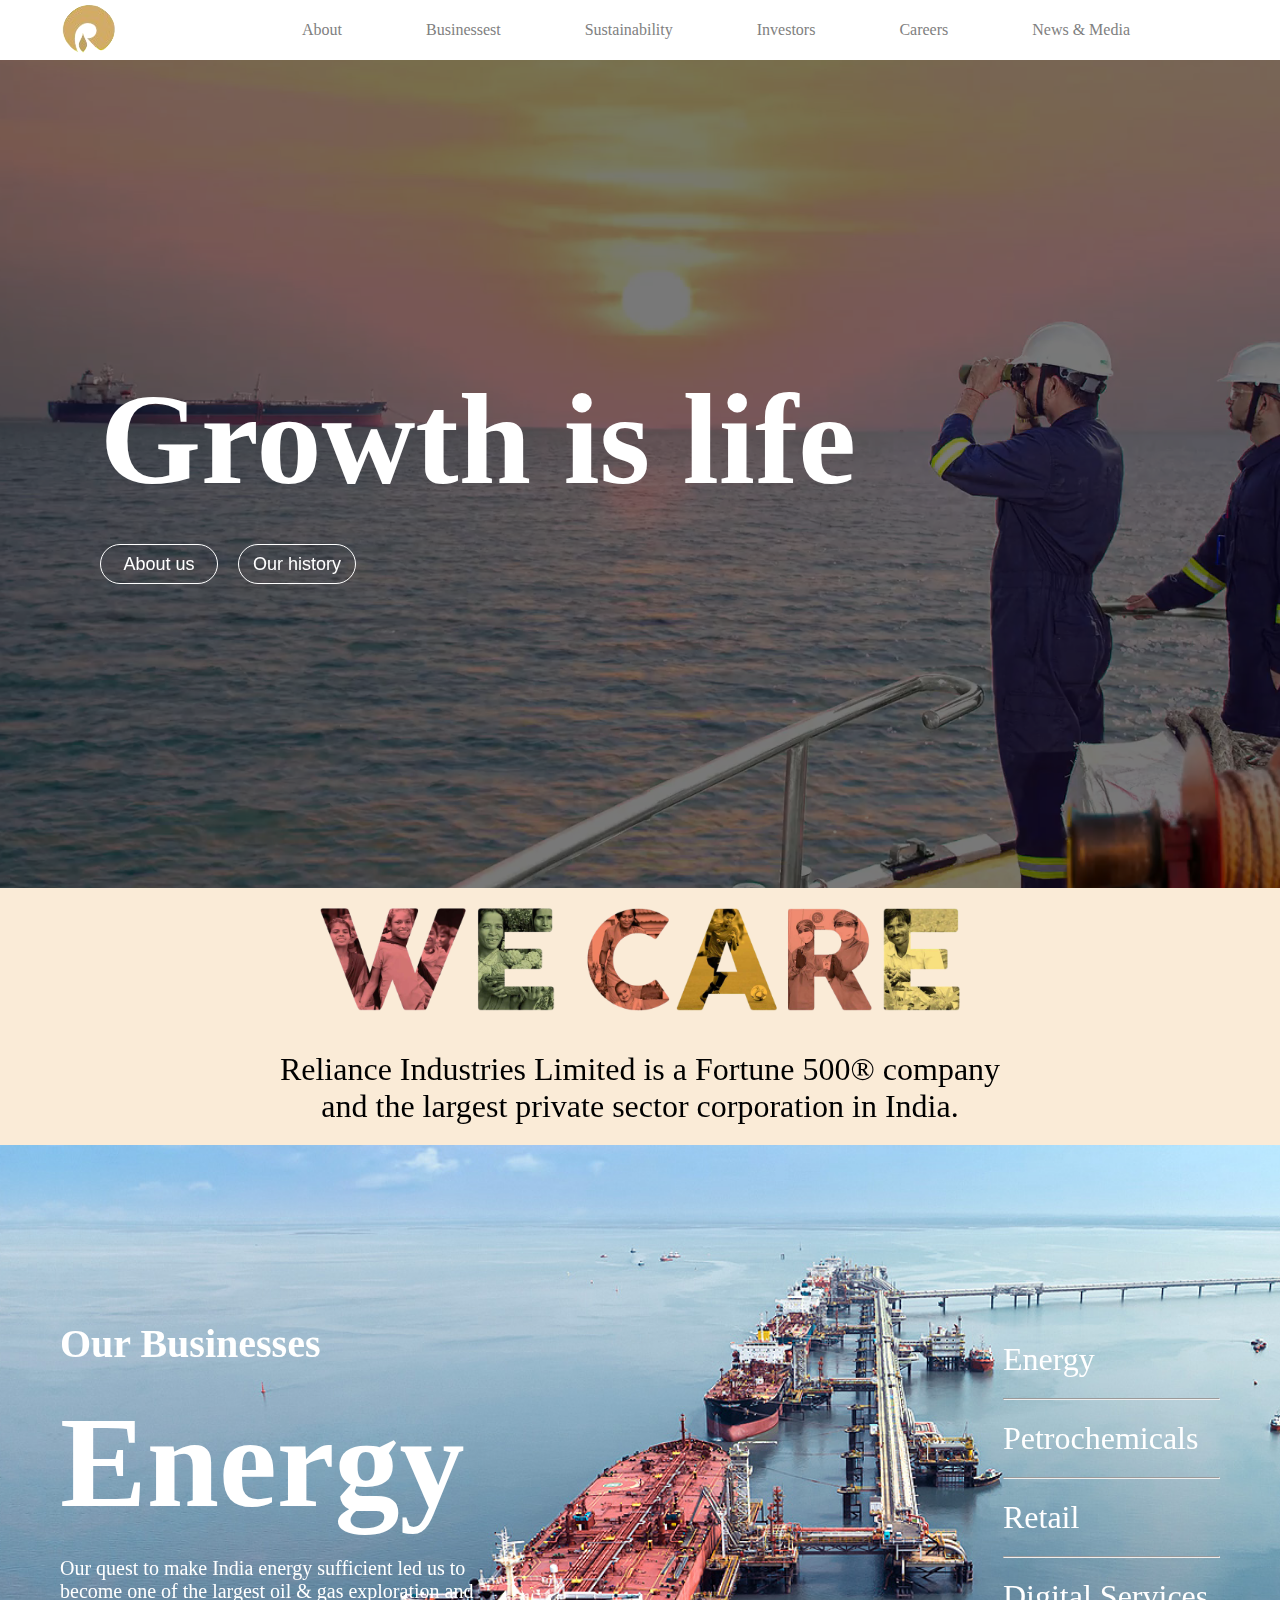
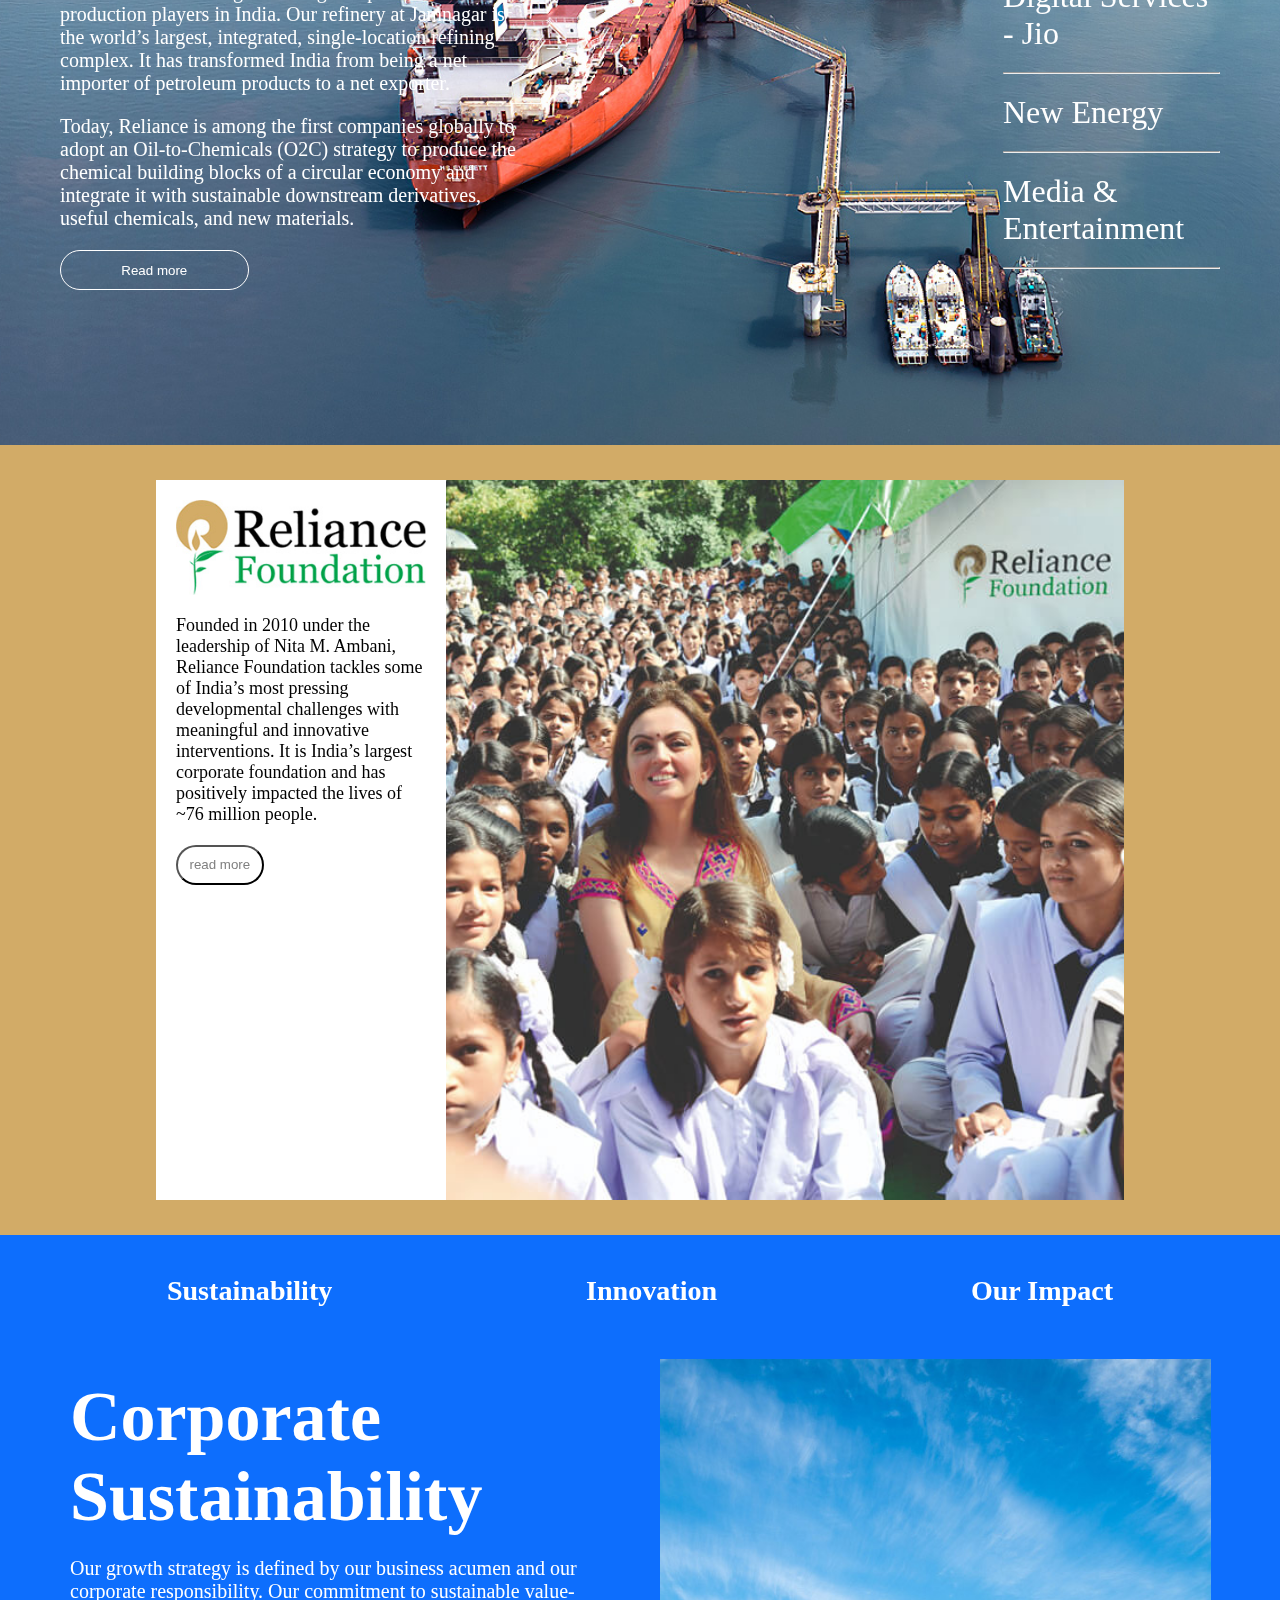
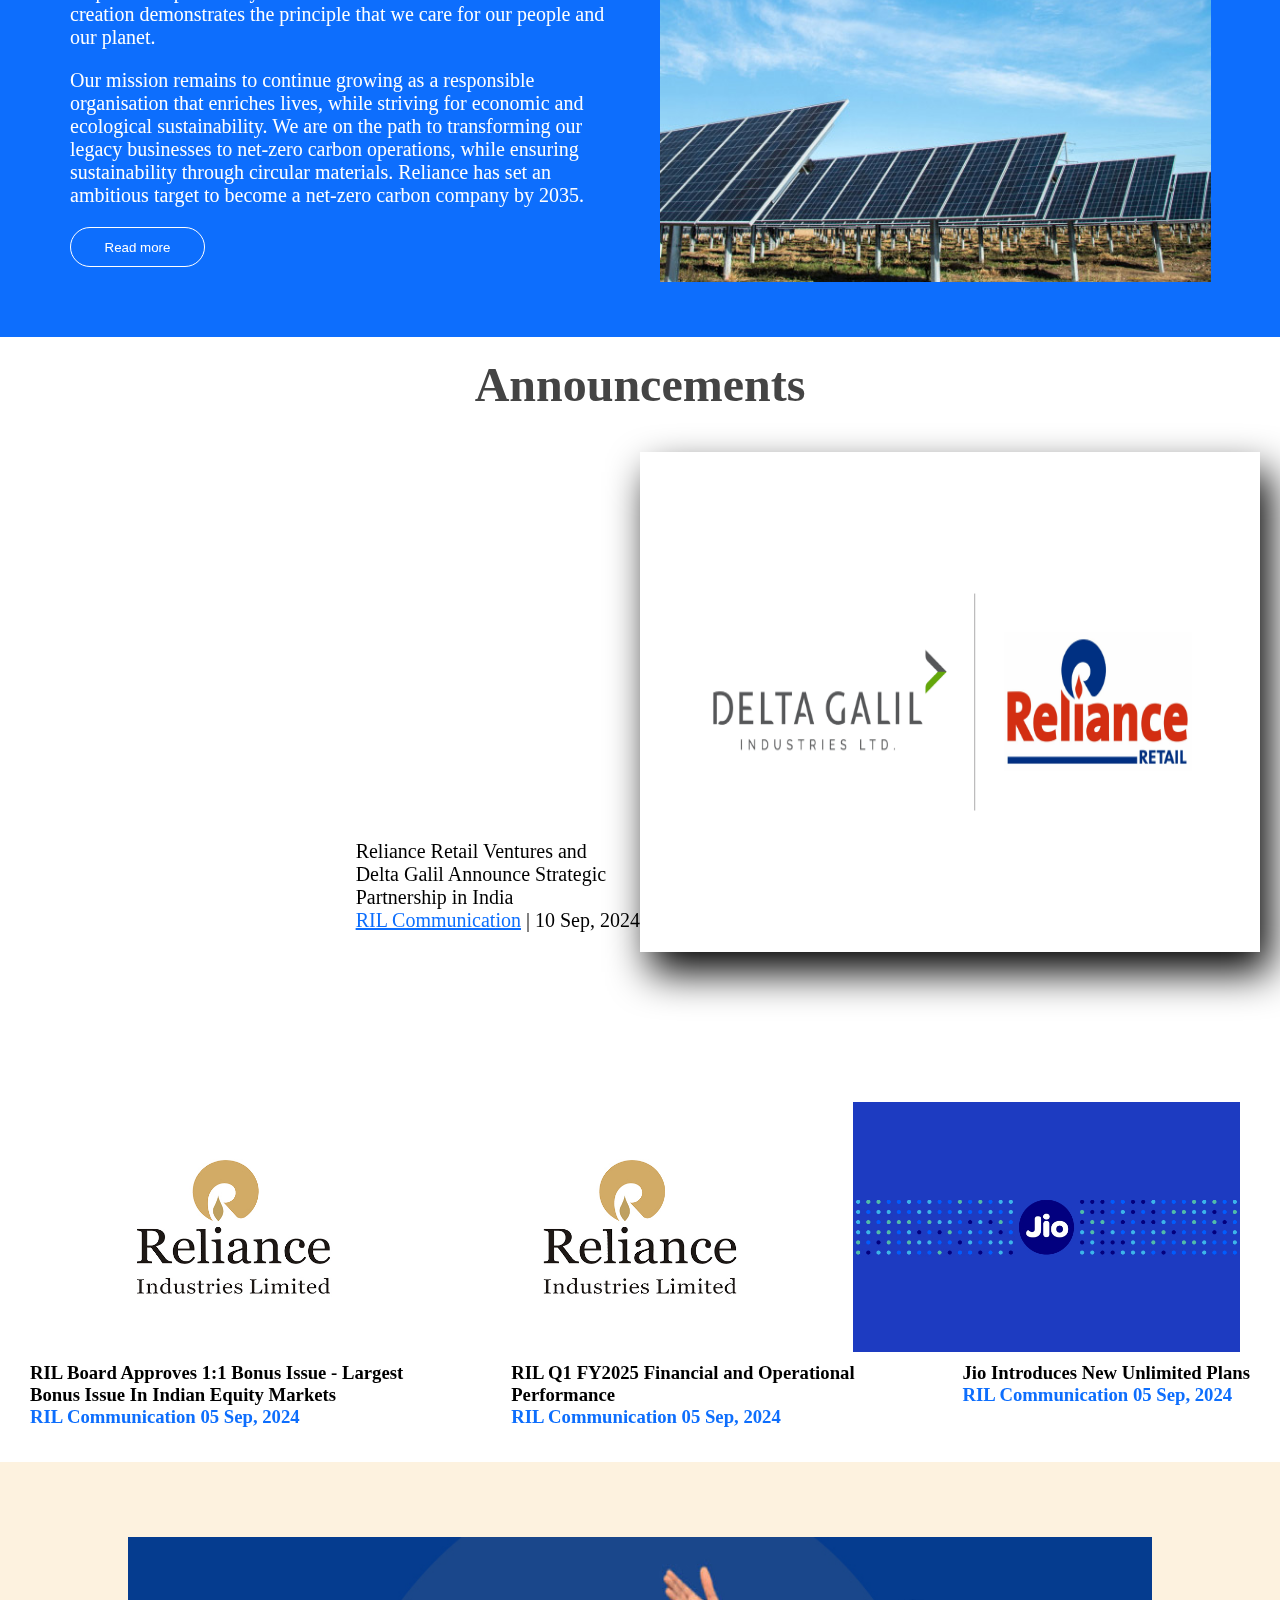
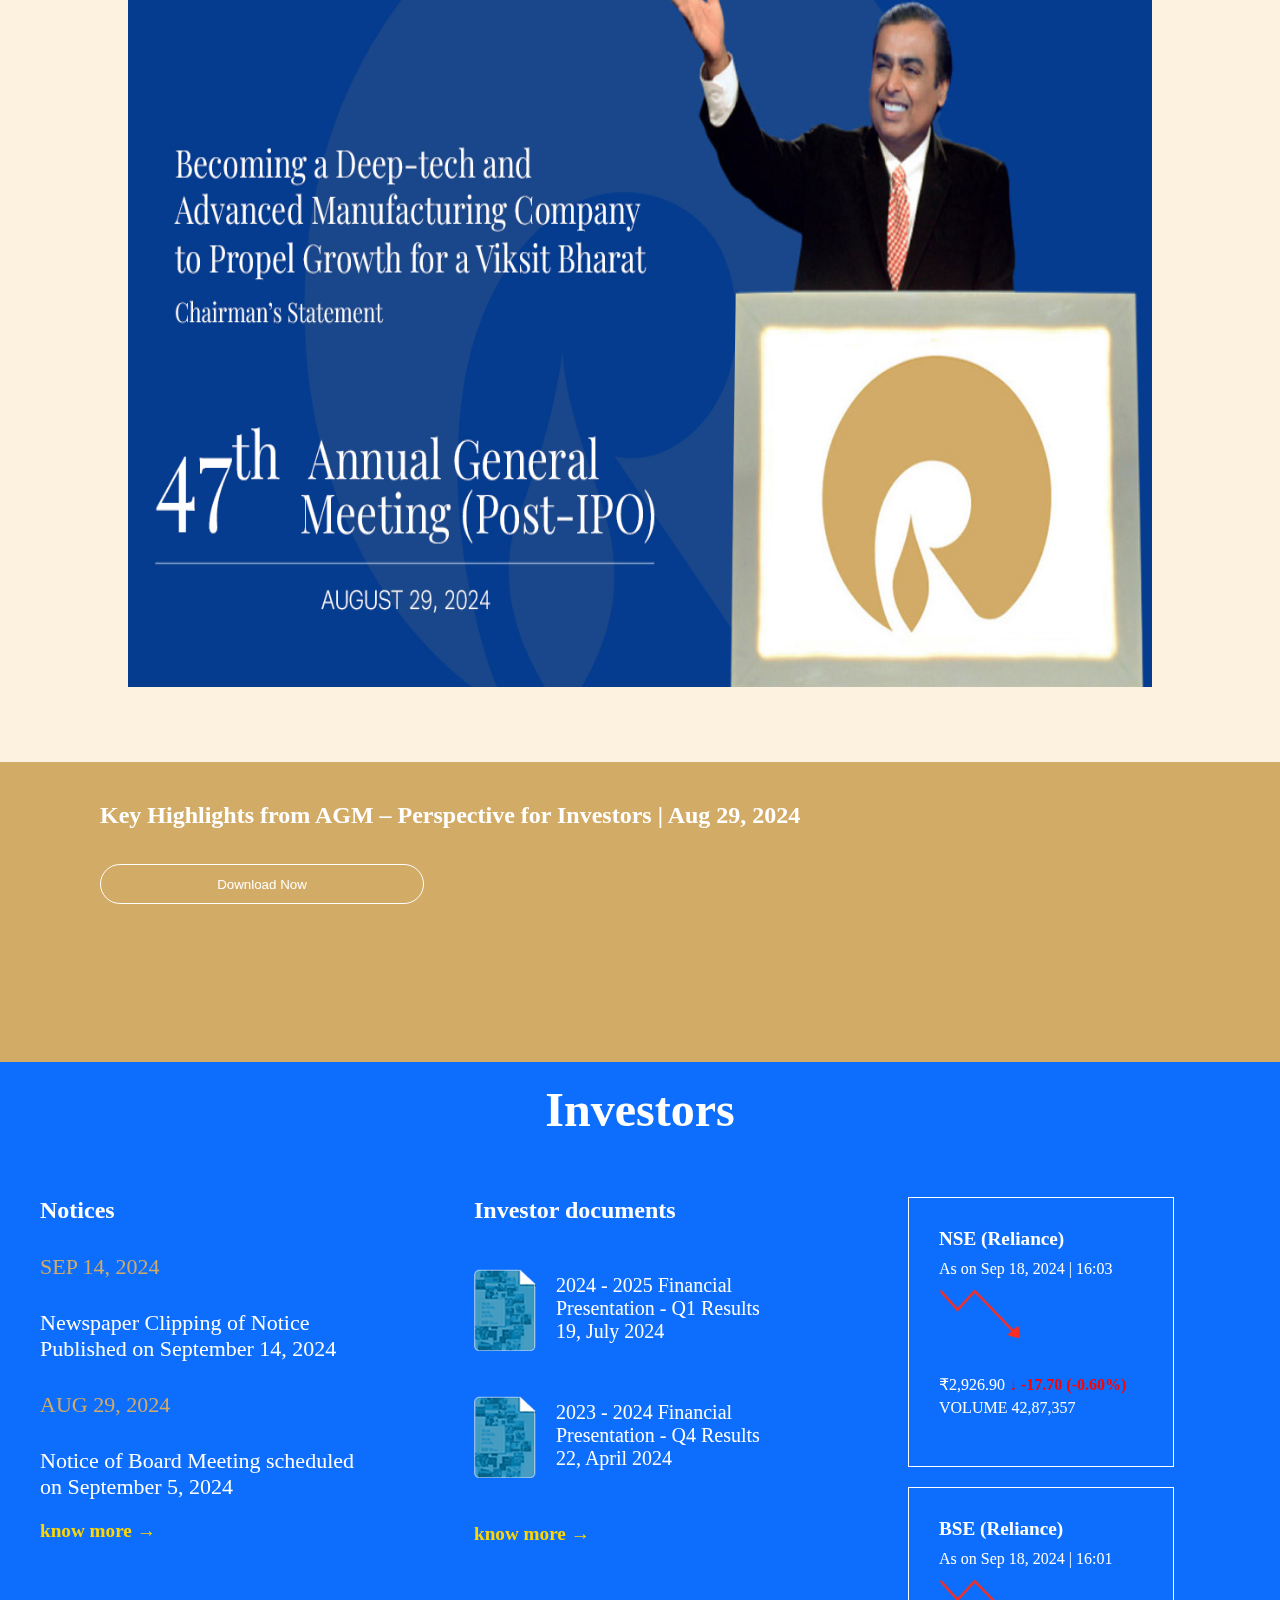
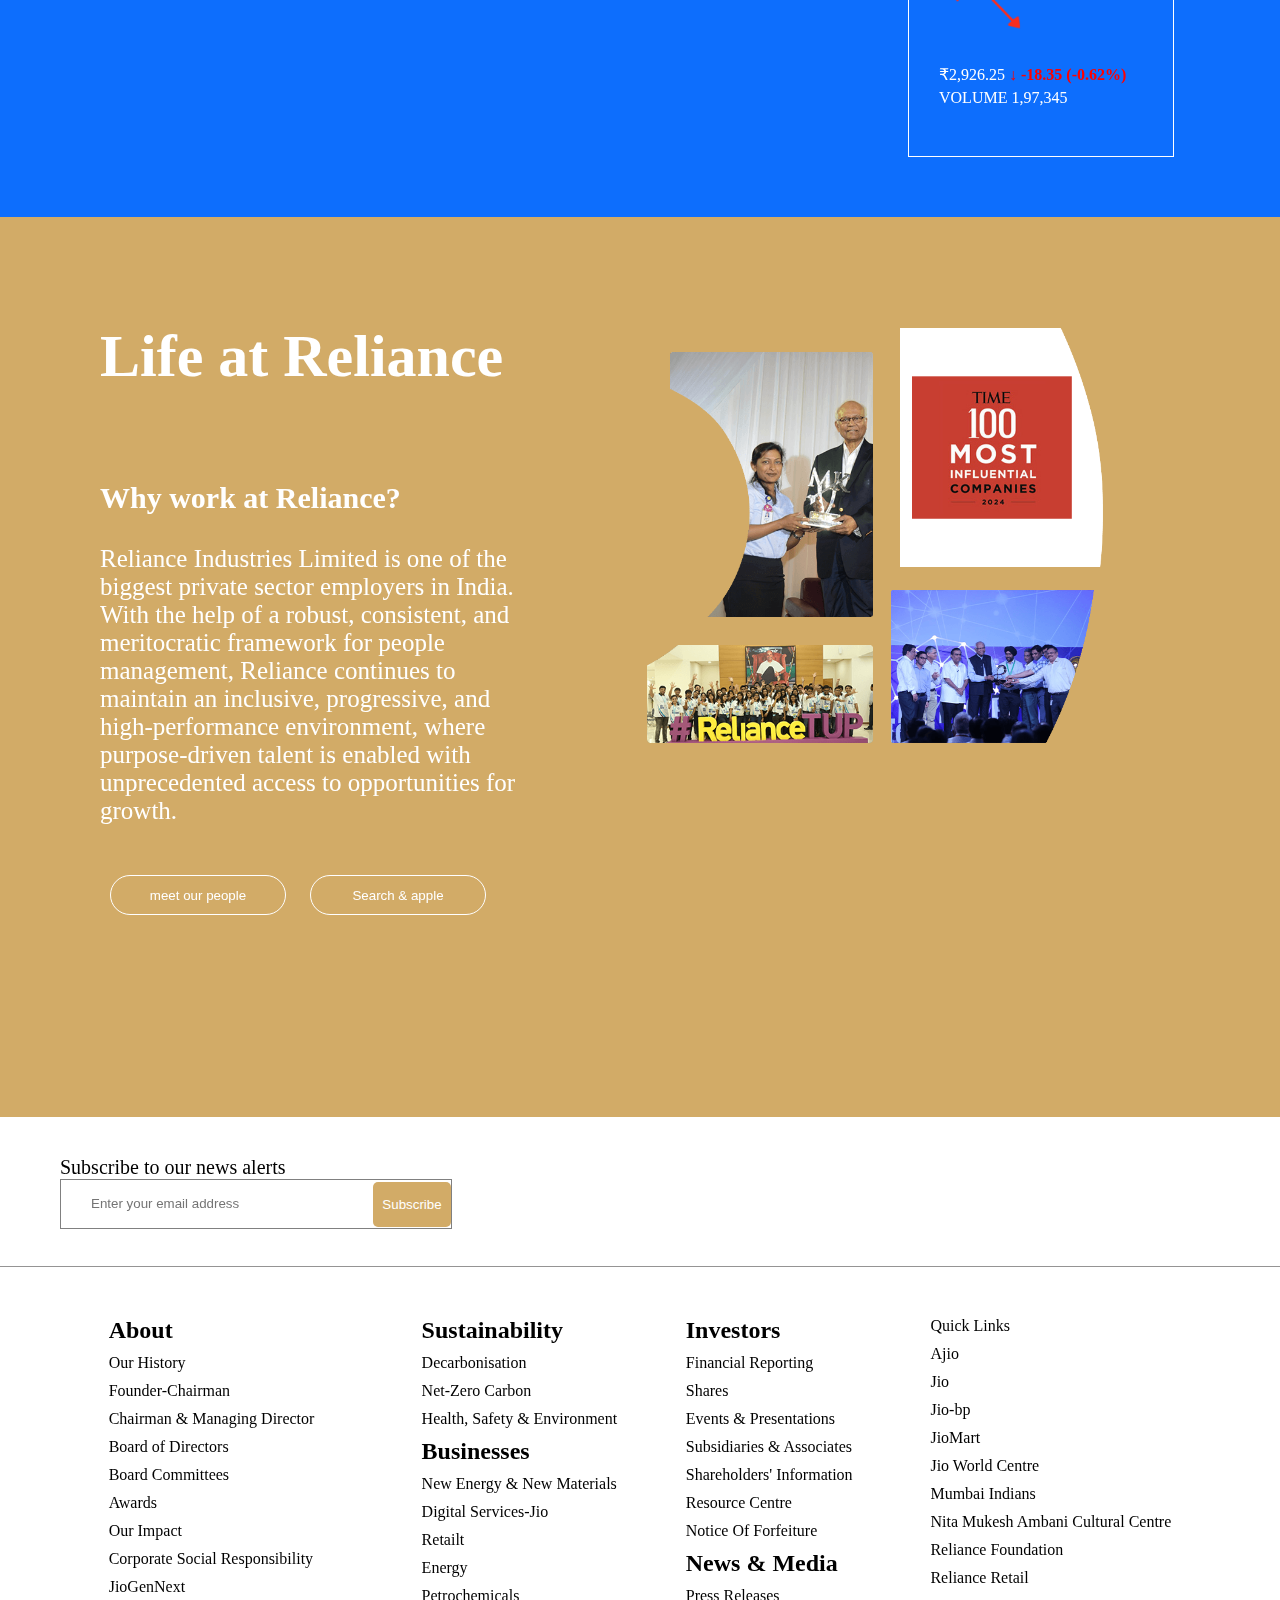
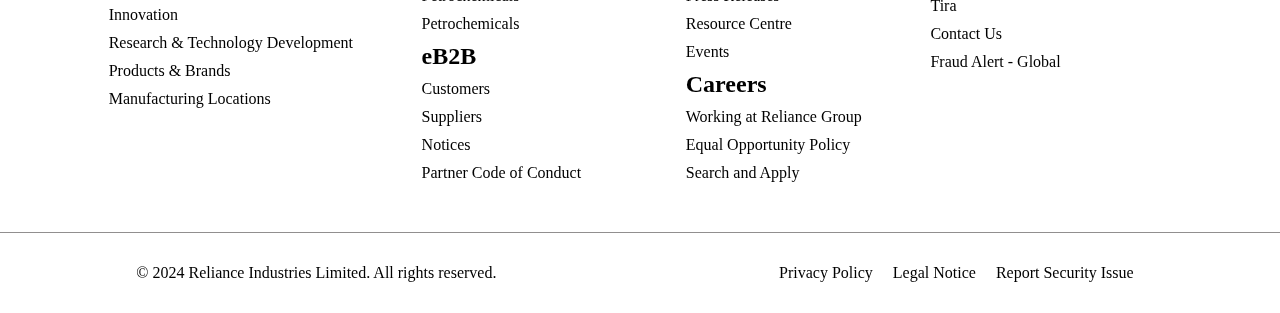
<file: index.html>
<!DOCTYPE html>
<html lang="en">
  <head>
    <meta charset="UTF-8" />
    <meta name="viewport" content="width=device-width, initial-scale=1.0" />
    <title>Reliance</title>
    <link rel="stylesheet" href="style.css" />
    <link
      rel="stylesheet"
      href="https://cdnjs.cloudflare.com/ajax/libs/font-awesome/6.6.0/css/all.min.css"
      integrity="sha512-Kc323vGBEqzTmouAECnVceyQqyqdsSiqLQISBL29aUW4U/M7pSPA/gEUZQqv1cwx4OnYxTxve5UMg5GT6L4JJg=="
      crossorigin="anonymous"
      referrerpolicy="no-referrer"
    />
  </head>
  <body>
    <div class="container">
      <video
        src="./image/Reliance-Homepage-Desktop_2.mp4"
        loop
        autoplay
        muted
      ></video>
      <div class="nav">
        <img src="./image/logo-ft-removebg-preview.png" alt="" />
        <div class="nav-links">
          <a href="#">About</a>
          <a href="#">Businessest</a>
          <a href="#">Sustainability</a>
          <a href="#">Investors</a>
          <a href="#">Careers</a>
          <a href="#">News & Media</a>
          <i class="fa-solid fa-headphones" style="color: #000000"></i>
          <i class="fa-solid fa-magnifying-glass" style="color: #000205"></i>
        </div>
      </div>
      <!-- end -->

      <div class="hero-text">
        <h1>Growth is life</h1>
        <div class="btn">
          <button>About us</button> <button>Our history</button>
        </div>
      </div>

      <div id="container-second">
        <img src="./image/we-care.png" alt="" />
        <p>
          Reliance Industries Limited is a Fortune 500® company <br />
          and the largest private sector corporation in India.
        </p>
      </div>
      <!-- end -->

      <div id="container-third">
        <div class="third-left">
          <h4>Our Businesses</h4>
          <h1>Energy</h1>
          <p>
            Our quest to make India energy sufficient led us to become one of
            the largest oil & gas exploration and production players in India.
            Our refinery at Jamnagar is the world’s largest, integrated,
            single-location refining complex. It has transformed India from
            being a net importer of petroleum products to a net exporter.
          </p>

          <p>
            Today, Reliance is among the first companies globally to adopt an
            Oil-to-Chemicals (O2C) strategy to produce the chemical building
            blocks of a circular economy and integrate it with sustainable
            downstream derivatives, useful chemicals, and new materials.
          </p>

          <button>Read more</button>
        </div>

        <div class="third-right">
          <li>Energy</li>
          <hr />
          <li>Petrochemicals</li>
          <hr />
          <li>Retail</li>
          <hr />
          <li>Digital Services - Jio</li>
          <hr />
          <li>New Energy</li>
          <hr />
          <li>Media & Entertainment</li>
          <hr />
        </div>
      </div>

      <!-- end -->

      <div id="container-four">
        <div class="container-box">
          <div class="box-text">
            <img src="./image/ril-foundation-logo_0.jpg" />
            <p>
              Founded in 2010 under the leadership of Nita M. Ambani, Reliance
              Foundation tackles some of India’s most pressing developmental
              challenges with meaningful and innovative interventions. It is
              India’s largest corporate foundation and has positively impacted
              the lives of ~76 million people.
            </p>

            <button>read more</button>
          </div>

          <div class="box-img"></div>
        </div>
      </div>

      <!-- end -->

      <div id="container-five">
        <div class="five-text">
          <h3>Sustainability</h3>
          <h3>Innovation</h3>
          <h3>Our Impact</h3>
        </div>

        <div class="main-heading">
          <div class="heading">
            <h1>Corporate Sustainability</h1>
            <p>
              Our growth strategy is defined by our business acumen and our
              corporate responsibility. Our commitment to sustainable
              value-creation demonstrates the principle that we care for our
              people and our planet.
            </p>

            <p>
              Our mission remains to continue growing as a responsible
              organisation that enriches lives, while striving for economic and
              ecological sustainability. We are on the path to transforming our
              legacy businesses to net-zero carbon operations, while ensuring
              sustainability through circular materials. Reliance has set an
              ambitious target to become a net-zero carbon company by 2035.
            </p>
            <button>Read more</button>
          </div>

          <div class="heading-image">
            <img src="./image/sustainability_home.jpeg" alt="" />
          </div>
        </div>
      </div>

      <!-- end -->

      <div id="container-sixth">
        <h2>Announcements</h2>
        <div class="announcement-container">
          <div class="announcement-text">
            <p>
              Reliance Retail Ventures and <br />
              Delta Galil Announce Strategic <br />
              Partnership in India <br />
              <a href="#">RIL Communication</a> | <span>10 Sep, 2024</span>
            </p>
          </div>
          <div class="announcement-img">
            <img src="./image/Reliance_Retail_Delta_Galil_logo (1).png" alt="" />
          </div>
        </div>

        <div class="box-container">
          <div class="box3">
            <div class="box-three"></div>
            <div class="box-three"></div>
            <div class="box-three"></div>
          </div>

          <div class="box4">
            <h3>
              RIL Board Approves 1:1 Bonus Issue - Largest <br />
              Bonus Issue In Indian Equity Markets <br />
              <span class="date"> RIL Communication 05 Sep, 2024 </span>
            </h3>

            <h3>
              RIL Q1 FY2025 Financial and Operational <br />
              Performance <br />
              <span class="date"> RIL Communication 05 Sep, 2024 </span>
            </h3>
            <h3>
              Jio Introduces New Unlimited Plans <br />
              <span class="date"> RIL Communication 05 Sep, 2024 </span>
            </h3>
          </div>
        </div>
      </div>

      <div id="container-seventh">
        <img src="./image/MDA_AGM.jpg" />
      </div>

      <div id="container-eigth">
        <h2>
          Key Highlights from AGM – Perspective for Investors | Aug 29, 2024
        </h2>
        <button>Download Now</button>
      </div>

      <!-- END -->

      <div class="container-tan">
        <div class="header">
          <h1>Investors</h1>
        </div>
        <div class="content-ten">
          <div class="notices">
            <h2>Notices</h2>
            <div class="notice-item">
              <p>SEP 14, 2024</p>
              <p>
                Newspaper Clipping of Notice Published on September 14, 2024
              </p>
            </div>
            <div class="notice-item">
              <p>AUG 29, 2024</p>
              <p>Notice of Board Meeting scheduled on September 5, 2024</p>
            </div>
            <a href="#" class="know-more">know more →</a>
          </div>
          <div class="investor-documents">
            <h2>Investor documents</h2>
            <div class="doc-item">
              <img src="./image/document.png" alt="" />
              <p>
                2024 - 2025 Financial <br />
                Presentation - Q1 Results <br />
                19, July 2024
              </p>
            </div>
            <div class="doc-item">
              <img src="./image/document.png" alt="" />
              <p>
                2023 - 2024 Financial <br />
                Presentation - Q4 Results <br />
                22, April 2024
              </p>
            </div>
            <a href="#" class="know-more">know more →</a>
          </div>
          <div class="stock-prices">
            <div class="stock-item">
              <h3>NSE (Reliance)</h3>
              <p>As on Sep 18, 2024 | 16:03</p>
              <img src="./image/arrow-down.png" alt="" />
              <p>₹2,926.90 <span class="down">↓ -17.70 (-0.60%)</span></p>
              <p>VOLUME 42,87,357</p>
            </div>
            <div class="stock-item">
              <h3>BSE (Reliance)</h3>
              <p>As on Sep 18, 2024 | 16:01</p>
              <img src="./image/arrow-down.png" alt="" />
              <p>₹2,926.25 <span class="down">↓ -18.35 (-0.62%)</span></p>
              <p>VOLUME 1,97,345</p>
            </div>
          </div>
        </div>
      </div>

      <!-- end -->

      <div id="container-eleven">

        <div class="left-text">
          <h1>Life at Reliance</h1>
          <h6>Why work at Reliance?</h6>
          <p>Reliance Industries Limited is one of the biggest private
            sector employers in India. With the help of a robust,
            consistent, and meritocratic framework for people
            management, Reliance continues to maintain an
            inclusive, progressive, and high-performance
            environment, where purpose-driven talent is enabled
            with unprecedented access to opportunities for growth.</p>

           <div class="btn2">
            <button>meet our people</button>
            <button>Search & apple</button>
           </div>
        </div>

        <div class="right-image">
          <img src="./image/career-img3.2.png" alt="">
          <img src="./image/career-img1.2.png" >
          <img src="./image/career-img4.2.png" >
          <img src="./image/career-img2.2.png" alt="">


      </div>
      </div>
        

      

      <div id="main-nineth">
        <div class="subscribe">
          <p>Subscribe to our news alerts</p>

          <label>
            <input type="text" placeholder="Enter your email address" />
            <button>Subscribe</button>
          </label>
        </div>

        <div class="icon">
          <i class="fa-brands fa-facebook"></i>
          <i class="fa-brands fa-instagram"></i>
          <i class="fa-solid fa-x"></i>
          <i class="fa-brands fa-linkedin"></i>
          <i class="fa-brands fa-youtube"></i>
        </div>
      </div>

      <!-- END -->

      <div id="main-footer">
        <div class="min-footer">
          <div class="footer">
            <ul>
              <li><span>About</span></li>
              <li>Our History</li>
              <li>Founder-Chairman</li>
              <li>Chairman & Managing Director</li>
              <li>Board of Directors</li>
              <li>Board Committees</li>
              <li>Awards</li>
              <li>Our Impact</li>
              <li>Corporate Social Responsibility</li>
              <li>JioGenNext</li>
              <li>Innovation</li>
              <li>Research & Technology Development</li>
              <li>Products & Brands</li>
              <li>Manufacturing Locations</li>
            </ul>
          </div>

          <div class="footer">
            <ul>
              <li><span>Sustainability</span></li>
              <li>Decarbonisation</li>
              <li>Net-Zero Carbon</li>
              <li>Health, Safety & Environment</li>
            </ul>

            <ul>
              <li><span>Businesses</span></li>
              <li>New Energy & New Materials</li>
              <li>Digital Services-Jio</li>
              <li>Retailt</li>
              <li>Energy</li>
              <li>Petrochemicals</li>
              <li>Petrochemicals</li>
            </ul>

            <ul>
              <li><span>eB2B</span></li>
              <li>Customers</li>
              <li>Suppliers</li>
              <li>Notices</li>
              <li>Partner Code of Conduct</li>
            </ul>
          </div>

          <div class="footer">
            <ul>
              <li><span>Investors</span></li>
              <li>Financial Reporting</li>
              <li>Shares</li>
              <li>Events & Presentations</li>
              <li>Subsidiaries & Associates</li>
              <li>Shareholders' Information</li>
              <li>Resource Centre</li>
              <li>Notice Of Forfeiture</li>
            </ul>

            <ul>
              <li><span>News & Media</span></li>
              <li>Press Releases</li>
              <li>Resource Centre</li>
              <li>Events</li>
            </ul>

            <ul>
              <li><span>Careers</span></li>
              <li>Working at Reliance Group</li>
              <li>Equal Opportunity Policy</li>
              <li>Search and Apply</li>
            </ul>
          </div>

          <div class="footer">
            <ul>
              <li>Quick Links</li>
              <li>Ajio</li>
              <li>Jio</li>
              <li>Jio-bp</li>
              <li>JioMart</li>
              <li>Jio World Centre</li>
              <li>Mumbai Indians</li>
              <li>Nita Mukesh Ambani Cultural Centre</li>
              <li>Reliance Foundation</li>
              <li>Reliance Retail</li>
              <li>Tira</li>
            </ul>

            <ul>
              <li>Contact Us</li>
              <li>Fraud Alert - Global</li>
            </ul>
          </div>
        </div>
      </div>

      <div id="main-ten">
        <p>© 2024 Reliance Industries Limited. All rights reserved.</p>

        <div class="policy">
          <p>Privacy Policy</p>
          <p>Legal Notice</p>
          <p>Report Security Issue</p>
        </div>
      </div>
    </div>
  </body>
</html>
</file>
<file: style.css>
* {
  margin: 0%;
  padding: 0%;
  box-sizing: border-box;
  color: white;

}

.container {
  width: 100%;
  height: auto;
  background-color: rgba(0, 0, 0, 0.529);
  z-index: 1;
}

.nav {
  width: 100%;
  height: 60px;
  background-color: white;
  position: static;
  display: flex;
  align-items: center;
  justify-content: space-between;
  padding: 8px 0px;
  position: sticky;
  top: 0%;
  z-index: 99;
}

.nav img {
  padding-inline: 50px;
}

.nav-links {
  padding-inline: 50px;
}

.nav a {
  text-decoration: none;
  margin: 40px;
  color: grey;
}

.fa-headphones {
  margin: 30px;
}

video {
  position: absolute;
  top: 0%;
  left: 0%;
  width: 100%;
  height: 100vh;
  overflow: hidden;
  object-fit: cover;
  z-index: -1;
}

.hero-text {
  height: 92vh;
  display: flex;
  justify-content: center;
  flex-direction: column;
  padding-left: 100px;
}

.hero-text button {
  width: 10%;
  height: 40px;
  border: 1px solid white;
  border-radius: 30px;
  background-color: transparent;
  font-size: 18px;
  margin-top: 30px;
}

.hero-text button:hover {
  background-color: #ffc107;
}

h1 {
  font-size: 130px;
}

.btn {
  display: flex;
  gap: 20px;
}

#container-second {
  width: 100%;
  height: auto;
  background-color: antiquewhite;
  display: flex;
  align-items: center;
  flex-direction: column;
}

#container-second img {
  width: 50%;
  margin-block: 20px;
}

#container-second p {
  color: black;
  text-align: center;
  font-size: 32px;
  margin-block: 20px;
}

#container-third {
  width: 100%;
  height: 100vh;
  background-color: black;
  background-image: url(./image/energy.jpg);
  background-position: center;
  background-size: cover;
  display: flex;
  justify-content: space-between;
  align-items: center;
  padding-inline: 60px;
}

.third-left p {
  width: 50%;
  text-align: start;
  display: flex;
  justify-content: center;
  font-size: 20px;
  margin-block: 20px;
}

.third-left h4 {
  font-size: 40px;
  margin-block: 20px;
}

.third-left button {
  width: 20%;
  height: 40px;
  background-color: transparent;
  border: 1px solid white;
  border-radius: 30px;
}

.third-left button:hover {
  background-color: #ffc107;
}

.third-right {
  width: 50%;
  display: flex;
  flex-direction: column;
}

.third-right li {
  font-size: 32px;
  margin-block: 20px;
  list-style: none;
}

#container-four {
  width: 100%;
  height: auto;
  background-color: #d2ab67;
  display: flex;
  justify-content: center;
  padding: 35px;
}

.container-box {
  width: 80%;
  height: 80vh;
  background-color: black;
  display: flex;
  flex-direction: row;
}

.box-text {
  width: 30%;
  padding: 20px;
  background-color: white;
  display: flex;
  flex-direction: column;
  justify-content: start;
}

.box-text p {
  font-size: 18px;
  width: 100%;
  color: black;
  text-align: start;
  margin-block: 20px;
}

.box-text button {
  width: 35%;
  height: 40px;
  background-color: transparent;
  border-radius: 30px;
  color: grey;
}

.box-text button:hover {
  background-color: #c7af44e7;
}

.box-img {
  width: 100%;
  height: 80vh;
  background-image: url(./image/RIlFoundationImg04_1.jpg);
  background-position: center;
  background-size: cover;
}

#container-five {
  width: 100%;
  height: auto;
  background-color: #0d6efd;
  padding: 40px;
}

.five-text {
  display: flex;
  flex-direction: row;
  justify-content: space-around;
  font-size: 24px;
}
.main-heading {
  display: flex;
  justify-content: space-between;
  align-items: center;
  margin-top: 40px;
}
.heading {
  width: 50%;
  padding: 30px;
}

.heading h1 {
  font-size: 70px;
}

.heading p {
  font-size: 20px;
  margin-block: 20px;
}

.heading button {
  width: 25%;
  height: 40px;
  background-color: transparent;
  border: 1px solid white;
  border-radius: 30px;
  color: white;
}

.heading-image img{
  width: 95%;
}

#container-seventh {
  width: 100%;
  height: 100vh;
  background-color: #fdf2df;
  display: flex;
  justify-content: center;
  align-items: center;
}

#container-seventh img {
  width: 80%;
  height: 90vh;
  padding-block: 30px;
}

.fa-play {
  font-size: 40px;
}

#container-eigth {
  width: 100%;
  height: 300px;
  background-color: #d2ab67;
  padding-inline: 100px;
  padding-block: 40px;
  color: white;
  display: flex;
  align-items: start;
  flex-direction: column;
}

h2 {
  font-size: 40px;
}

#container-eigth button {
  width: 30%;
  height: 40px;
  background-color: transparent;
  border: 1px solid white;
  border-radius: 30px;
  color: white;
  margin-block: 15px;
}

#main-nineth {
  width: 100%;
  height: 150px;
  display: flex;
  background-color: white;
  border-bottom: 1px solid rgb(149, 148, 148);
}

.subscribe {
  width: 40%;
  height: 150px;
  display: flex;
  justify-content: center;
  flex-direction: column;
  padding: 0px 60px;
}

.subscribe p {
  font-size: 20px;
  color: black;
}

label {
  width: 100%;
  height: 50px;

  display: flex;
  flex-direction: row;
  position: relative;
  align-items: center;
  border: 1px solid gray;
}

input {
  width: 80%;
  height: 40px;
  border: none;
  padding-inline: 30px;
  border-radius: 5px;
}

label button {
  width: 20%;
  height: 45px;
  border: none;
  border-radius: 5px;
  position: absolute;
  top: 4%;
  right: 0%;
  bottom: 0%;
  background-color: #d2ab67;
}

label button:hover {
  background-color: #0d6efd;
}

.icon {
  width: 60%;
  height: 150px;
  display: flex;
  justify-content: end;
  align-items: center;
  font-size: 40px;
  padding-inline: 50px;
  gap: 10px;
  color: white;
}

#main-footer {
  width: 100%;
  height: auto;
  padding: 40px;
  background-color: white;
  border-bottom: 1px solid rgb(145, 143, 143);
  color: black;
}

.min-footer {
  display: flex;
  justify-content: space-evenly;
}

.footer li {
  list-style: none;
  color: black;
}

li span {
  font-size: 24px;
  font-weight: 600;
  margin-block: 20px;
  color: black;
}

li {
  margin-block: 10px;
}

#main-ten {
  width: 100%;
  height: 80px;
  display: flex;
  background-color: white;
  justify-content: space-around;
  align-items: center;
}

#main-ten p {
  color: black;
}

.policy {
  display: flex;
  flex-direction: row;
}

.policy p {
  margin: 10px;
}

#container-sixth {
  width: 100%;
  height: auto;
  background-color: white;
  padding: 20px;
  display: flex;
  justify-content: start;
  align-items: center;
  flex-direction: column;
}

#container-sixth h2 {
  font-size: 48px;
  color: #444;
}

.announcement-container {
  width: 100%;
  height: 600px;
  margin-block: 20px;
  display: flex;

  justify-content: space-between;
}

.announcement-text {
  width: 50%;
  height: 500px;
  display: flex;
  align-items: end;
  justify-content: end;
}

.announcement-text p {
  color: black;
  font-size: 20px;
  margin-block: 20px;
}

.announcement-text a {
  color: #0d6efd;
}

.announcement-text span {
  color: black;
}

.announcement-img {
  width: 50%;
  height: 500px;
}

.announcement-img img {
  width: 100%;
  height: 500px;
  filter: drop-shadow(10px 20px 20px black);
}

.box-container {
  width: 100%;
  height: 350px;
  /* background-color: #ffc107; */
  display: flex;
  flex-direction: column;
  padding: 10px;
  margin: 10px;
}

.box3 {
  width: 100%;
  height: 370px;
  /* background-color: #ffc107; */
  display: flex;
  flex-direction: row;
}

.box4 {
  display: flex;
  flex-direction: row;
  justify-content: space-between;
  /* margin-block: 20px; */
}

.box4 h3 {
  color: black;
}

.box4 .date {
  padding-block: 20px;
  color: #0d6efd;
}

.box-three {
  width: 90%;
  height: 250px;
  /* background-color: aqua; */
  margin: 10px;
  background-position: center;
  background-size: cover;
}

.box-three:first-child {
  background-image: url("./image/ril-press_0.jpg");
}

.box-three:nth-child(2) {
  background-image: url("./image/ril-press_0.jpg");
}

.box-three:nth-child(3) {
  background-image: url("./image/logo_jio.jpg");
}

.container-tan {
  width: 100%;
  margin: 0 auto;
  padding: 20px;
  background-color: #0d6efd;
}

.header h1 {
  font-size: 3em;
  text-align: center;
}

.content-ten {
  width: 100%;
  display: flex;
  justify-content: space-between;
  margin-top: 40px;
}

.notices,
.investor-documents,
.stock-prices {
  padding: 20px;
  border-radius: 10px;
  width: 30%;
}

h2 {
  font-size: 1.5em;
  margin-bottom: 20px;
}

.notice-item,
.doc-item,
.stock-item {
  margin-bottom: 20px;
}

.notice-item p,
.doc-item p,
.stock-item p {
  margin: 5px 0;
}

.know-more {
  color: #ffd700;
  text-decoration: none;
  font-size: 1.2em;
  font-weight: bold;
}

.know-more:hover {
  text-decoration: underline;
}

.stock-item h3 {
  font-size: 1.2em;
  margin-bottom: 10px;
}

.stock-item {
  width: 80%;
  height: 270px;
  border: 1px solid white;
  padding: 30px;
}

.doc-item {
  display: flex;
  flex-direction: row;
  gap: 20px;
  font-size: 20px;
  margin-block: 45px;
}

.notice-item {
  font-size: 22px;
}

.notice-item p:first-child {
  color: #d2ab67;
  margin-block: 30px;
}

.down {
  color: red;
  font-weight: bold;
}

#container-eleven {
  width: 100%;
  height: 100vh;
  display: flex;
  align-items: center;
  background-color: #d2ab67;
}

.left-text {
  width: 50%;
  height: 90vh;
  color: white;
  padding-inline: 100px;
}

.left-text h1 {
  font-size: 60px;
  padding-block: 60px;
}
.left-text h6 {
  font-size: 30px;
  padding-block: 30px;
}

.left-text p {
  text-align: start;
  font-size: 25px;
}

.btn2 {
  padding-block: 40px;
}

.left-text button {
  width: 40%;
  height: 40px;
  background-color: transparent;
  border: 1px solid white;
  border-radius: 30px;
  color: white;
  margin: 10px;
}

.right-image {
  width: 40%;
  height: 70vh;

  padding-inline: 30px;
}

.right-image img {
  width: 45%;
}

img:nth-child(2) {
  position: relative;
  bottom: 8%;
  right: 0%;
  left: 5%;
}

img:nth-child(3) {
  width: 50%;
  position: relative;
  right: 5%;
  bottom: 5%;
}

img:nth-child(4) {
  position: relative;
  bottom: 5%;
  right: 2%;
}

@media (max-width: 768px) {
  .nav a {
    display: none;
  }

video {
  width: 100%;
  overflow: hidden;

}

  .hero-text h1 {
    font-size: 50px;
    justify-content: center;
    align-items: end;
  }

  .hero-text button {
    width: 20%;
    height: 30px;
  }

  #container-second img {
    width: 70%;
    margin-block: 20px;
  }

  #container-second p {
    color: black;
    text-align: center;
    font-size: 25px;
    margin-block: 20px;
  }

  #container-third {
    justify-content: center;
  }

  .third-left {
    display: none;
  }
  .third-right {
    width: 70%;
  }

  .container-box {
    flex-direction: column;
  }

  .box-text {
    width: 100%;
    height: 400px;
  }

  .box-text img {
    width: 30%;
  }

  .five-text {
    width: 95%;
    height: 50px;
    background-color: rgba(0, 0, 0, 0.226);
    font-size: 16px;
    border: none;
    align-items: center;
    justify-content: space-between;
    gap: 25px;
    padding-inline: 30px;
    border-radius: 10px;
    border: 1px solid #0d6efd;
  }

  .heading {
    width: 100%;
  }

  .heading h1 {
    font-size: 30px;
    
  }

  .main-heading {
    flex-direction: column;
  }

  #container-seventh {
    width: 100%;
    height: 70vh;
  }

  #container-seventh img {
    width: 70%;
    height: 60vh;
  }

  #container-eigth {
    height: 200px;
  }

  #container-eigth h2 {
    font-size: 23px;
  }

  #container-eigth button {
    width: 30%;
    height: 30px;
  }

  .subscribe {
    width: 100%;

    justify-content: center;
    align-items: center;
  }

  .subscribe p {
    width: 100%;
    margin-block: 20px;
  }
  input {
    width: 100%;
  }

  .icon {
    display: none;
  }

  #main-footer {
    display: none;
  }

  #container-sixth {
    width: 100%;
    height: 170vh;
  }

  .announcement-container {
    width: 100%;
    display: flex;
    flex-direction: column-reverse;
  }

  .announcement-text {
    width: 100%;
    /* height:200px ; */
    justify-content: center;
  }

  .announcement-img {
    width: 100%;
    height: 100px;
    margin-block: 20px;
  }

  .announcement-img img {
    width: 100%;
    height: 400px;
  }

  .box4 {
    gap: 20px;
    font-size: 16px;
  }

  .content-ten {
    flex-direction: column-reverse;
    align-items: center;
  }

  .notices,
  .investor-documents,
  .stock-prices {
    width: 100%;
    margin-bottom: 20px;
  }

  .stock-item {
    width: 60%;
    height: 300px;
  }

  #container-eleven {
    flex-direction: column;
    height: auto;
  }
  .left-text {
    width: 100%;
    height: auto;
  }

  .right-image {
    width: 70%;
  }
}


@media (max-width: 587px) {
      
.container{
  width: 100%;
  height: auto;
}


  .hero-text button {
    width: 30%;
    height: 30px;
  }

  

}
</file>
